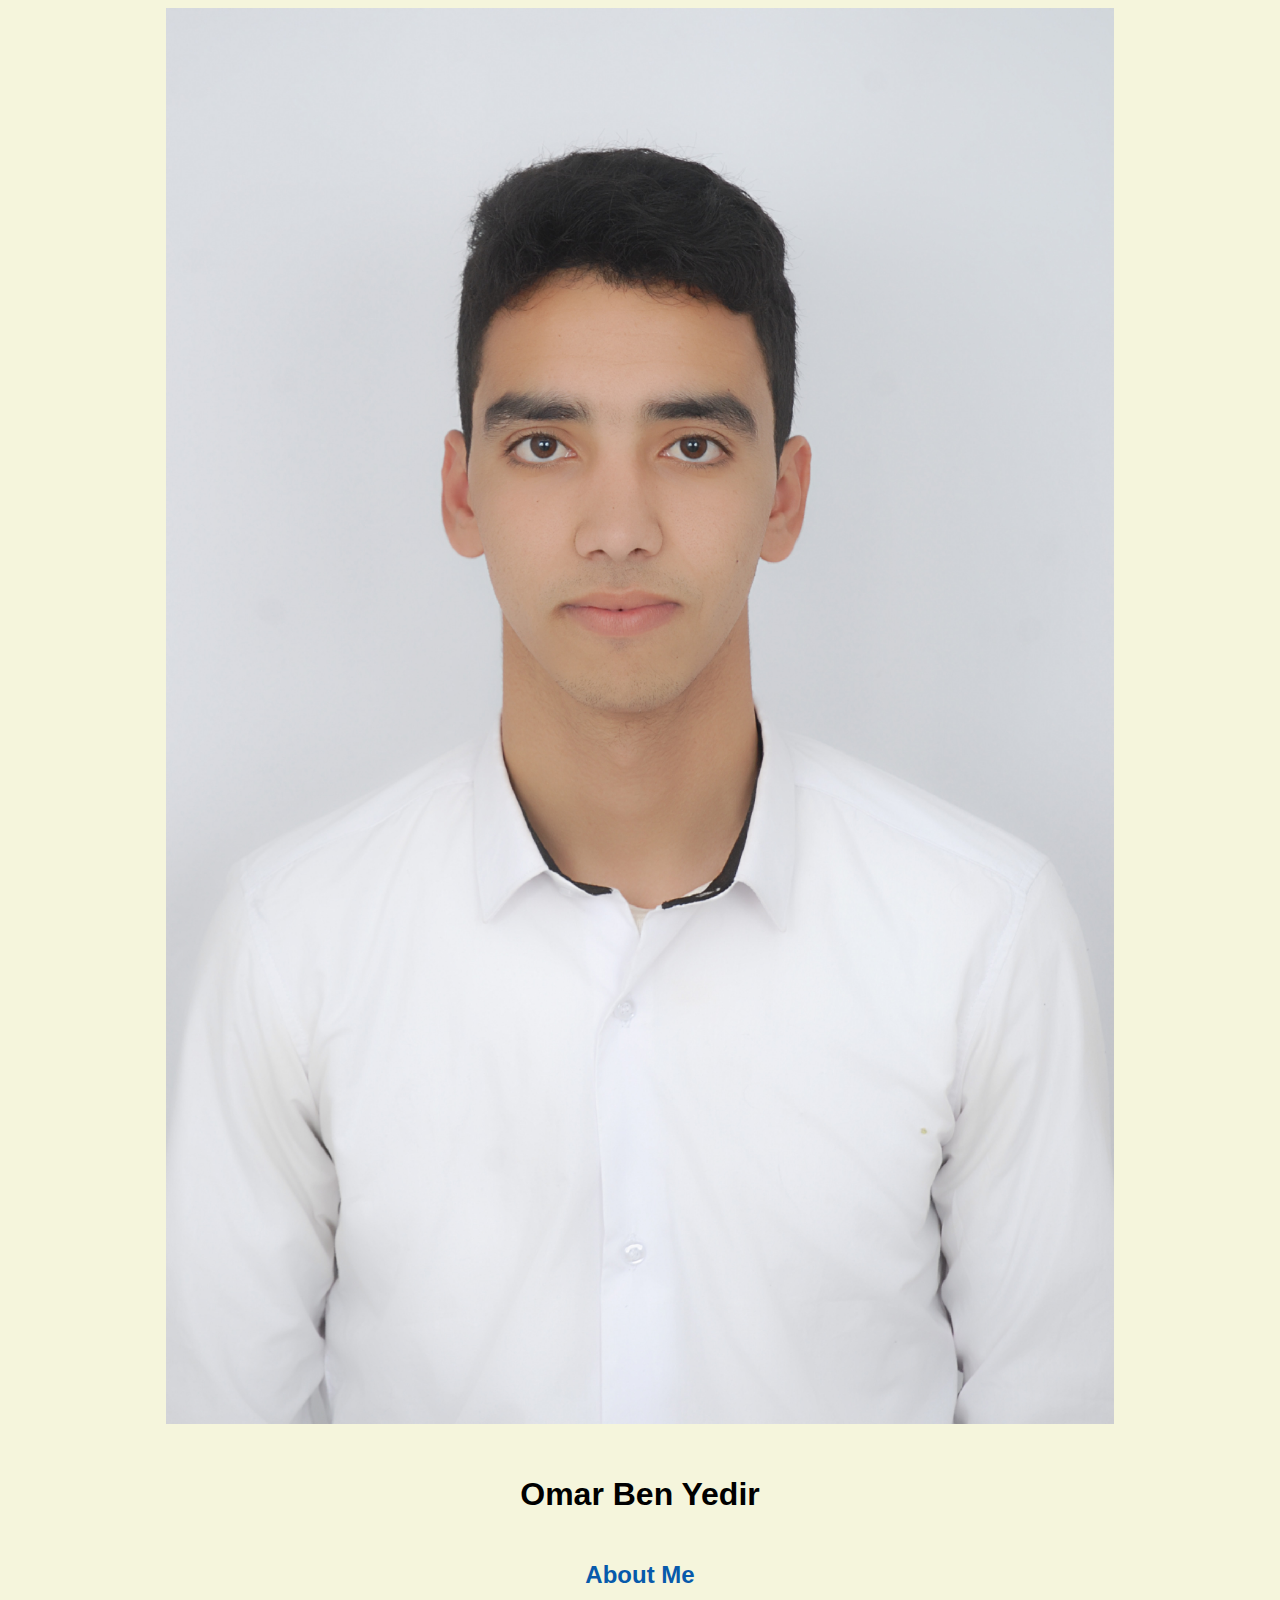
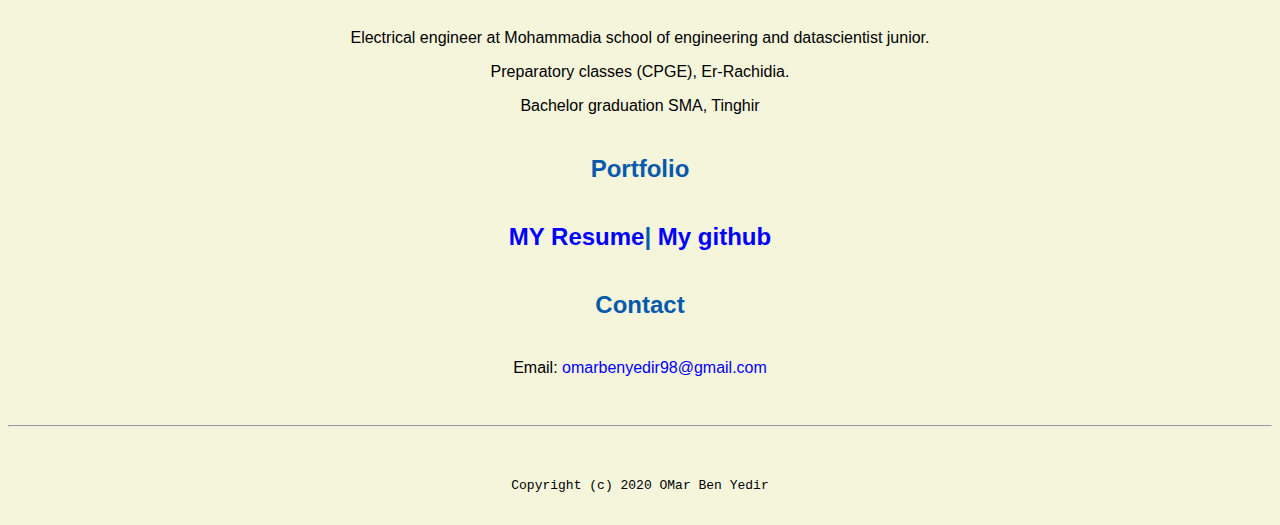
<file: index.html>
<!doctype html>

<!-- this is a comment for human! -->

<html lang="en">

  <header>
    <title>Omar Ben Yedir</title>
    <link rel="stylesheet" href="css/master.css">
    <link rel="stylesheet" href="favicon.ico" type="image/x-icon">
    <link rel="shortcut" href="favicon.ico" type="image/x-icon">
    <meta name="viewport" content="widht=device-widht,initial-scale=1,shrink-to-fit=no">
    <meta name="name" content="Omar Ben Yedir's Portail">
    <meta name="robots" content="noindex, nofollow">
   </header>
  </header>

  <body>
    <img src="images/banner.jpg" width="75%" alt="banner">
    <h1>Omar Ben Yedir<h1>
    <h2>About Me</h2>
    <p>Electrical engineer at Mohammadia school of engineering and datascientist junior.</p>
    <p> Preparatory classes (CPGE), Er-Rachidia. </p>
    <p>Bachelor graduation SMA, Tinghir</p>
  </body>

  <footer>

  </footer>
    <h2>Portfolio<h2>

    <p><a href="resume.html">MY Resume</a>| <a href="https://github.com/omar-98">My github</a></p>
    <h2>Contact</h2>

    <p>Email: <a href="mailto:omarbenyedir98@gmail.com">omarbenyedir98@gmail.com</a></p>
</body>

<footer>
  <hr>
  <code>Copyright (c) 2020 OMar Ben Yedir</code>
</footer>
</file>
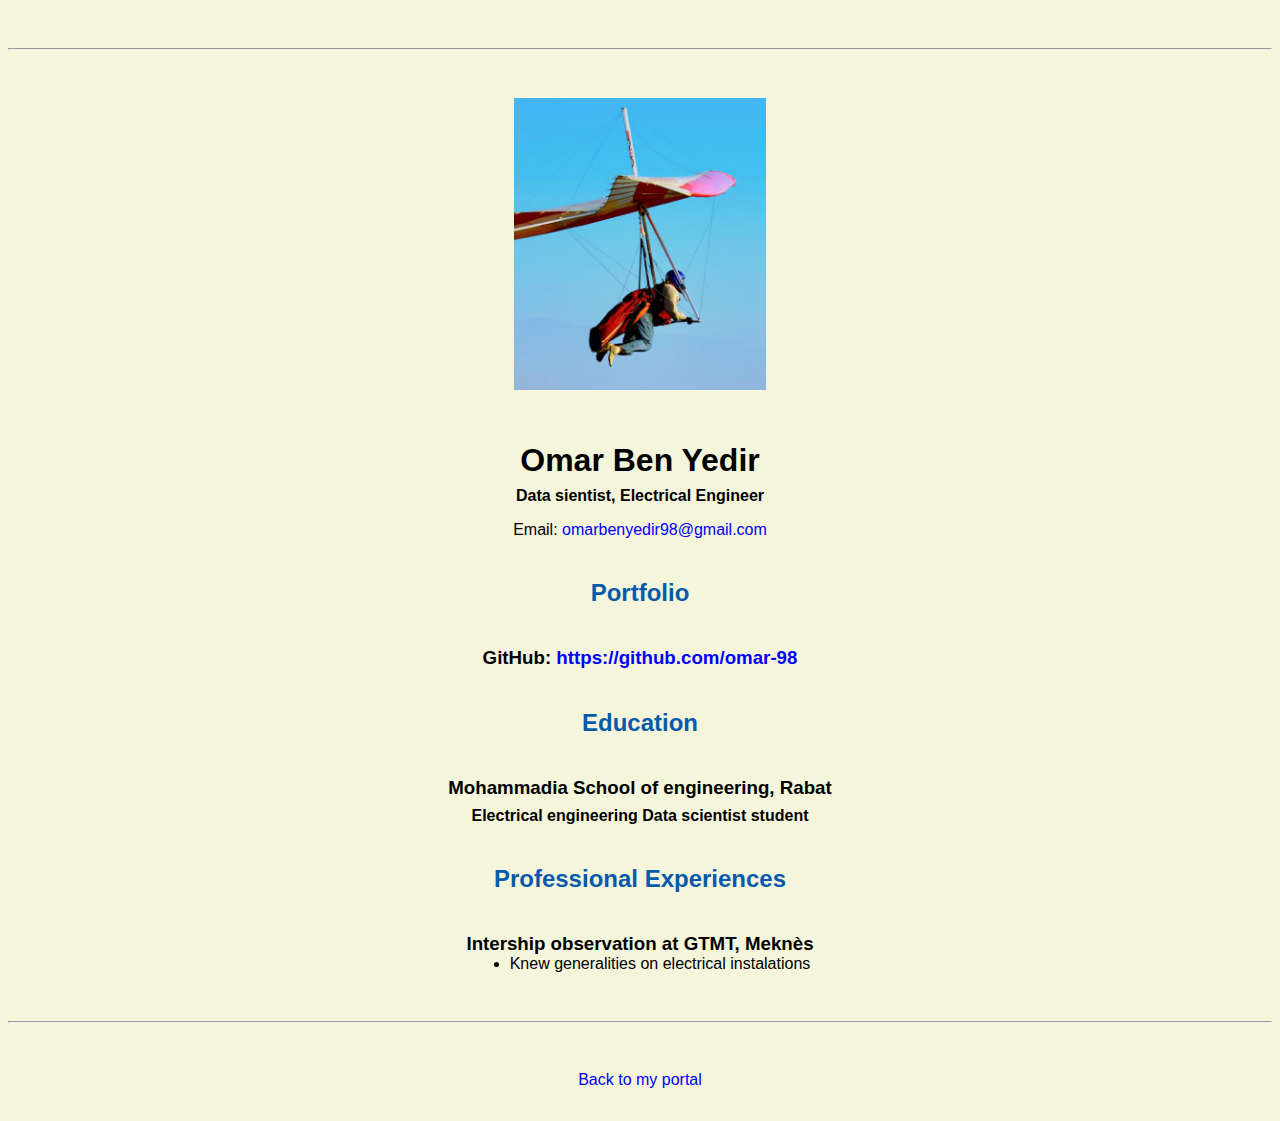
<file: resume.html>
<!doctype html>

<!-- this is a comment for human! -->

<html lang="en">

  <header>
    <title>Omar Ben Yedir's Resume</title>
    <link rel="stylesheet" href="css/master.css">
    <link rel="stylesheet" href="favicon.ico" type="image/x-icon">
    <link rel="shortcut" href="favicon.ico" type="image/x-icon">
    <meta name="viewport" content="widht=device-widht,initial-scale=1,shrink-to-fit=no">
    <meta name="name" content="Omar Ben Yedir's Portail">
    <meta name="robots" content="noindex, nofollow">
  </header>

  <body>
    <hr>

    <img src="images/headshot.jpg" alt="Omar Ben Yedir's headshot" width="20%">

    <h1>Omar Ben Yedir</h1>
    <h4>Data sientist, Electrical Engineer</h4>

    <p>Email: <a href="mailto:omarbenyedir98.com" target="_blank">omarbenyedir98@gmail.com</a></p>
    <!-- don't post physical address, personal phone number or other personal information on the web! -->

    <h2>Portfolio</h2>
      <h3>GitHub: <a href="https://github.com/omar-98" target="_blank">https://github.com/omar-98</a></h3>

    <h2>Education</h2>

    <h3>Mohammadia School of engineering, Rabat</h3>
    <h4> Electrical engineering Data scientist student</h4>

    <h2>Professional Experiences</h2>

    <h3>Intership observation at GTMT, Meknès</h3>
      <ul>
        <li>Knew generalities on electrical instalations</li>
      </ul>

  </body>

  <footer>
  <hr>
  <p><a href="index.html">Back to my portal</a><p>
  </footer>

</html>
</file>
<file: css/master.css>
/* Cascading stylesheet for the website */

/* Text inside these asterisks and slashes are comments for human */

  a {
    color: blue;/* set the text color to blue here */
    text-decoration: none; /* This means we do not want hyperlinks to be underlined */
  }

  a:hover {
    color: red;/* set the text color to red here */
    text-decoration: none; /* This means we do not want hyperlinks to be underlined */
  }

  body {
    background-color: beige;/* set the background color here */
    color: black;/* set the text color to black here */
    font-family: Arial, Helvetica,sans-serif;/* set the font here */
    text-align: center;/* set the text alignment here */
   }

  footer {
    margin-top: 2rem;
    margin-bottom: 2rem;
  }

  h1 {
    margin-bottom: 0.5rem;
    margin-top: 3rem;
   }

  h2 {
    color: #075AAB;/* set the text color of to #075AAB here */
    /* set both the bottom margin and top margin to 2.5rem here */
    margin-bottom: 2.5rem;
    margin-top: 2.5rem;
   }

  h3 {
    margin-bottom: 0;
    margin-top: 2rem;
  }

  h4 {
    margin-bottom: 1rem;
    margin-top: 0.5rem;
  }

  h5 {
    margin-top: 0.5rem;
  }

  hr {
    margin-bottom: 3rem;
    margin-top: 3rem;
  }

  /* this controls how the bullet points in the resume page looks */
  ul {
    display: table;
    margin: 0 auto;
    text-align: left;
  }
</file>
